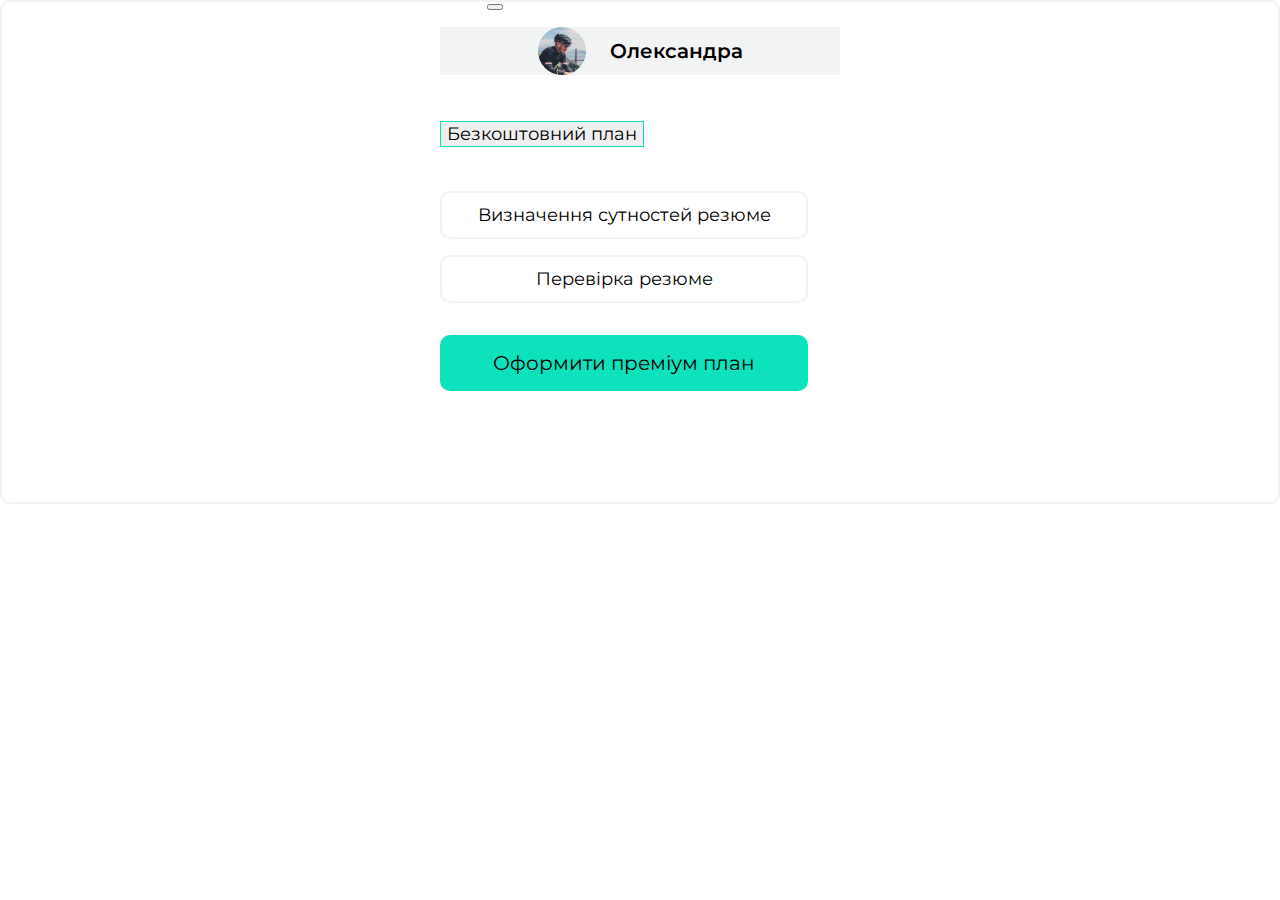
<file: hackaton2023/index.html>
<!DOCTYPE html>
<html>
<head>
	<meta charset="utf-8">
	<meta name="viewport" content="width=device-width, initial-scale=1">
	<link rel="stylesheet" type="text/css" href="css/style1.css">
	<link href="https://cdn.jsdelivr.net/npm/bootstrap@5.3.1/dist/css/bootstrap.min.css" rel="stylesheet" integrity="sha384-4bw+/aepP/YC94hEpVNVgiZdgIC5+VKNBQNGCHeKRQN+PtmoHDEXuppvnDJzQIu9" crossorigin="anonymous">
	<title>Chrome_extension1</title>
</head>
<body>
	<div class="block1">
		<div class="d-flex flex-row justify-content-around">
			<img class="logo1" src="img/Logo1.svg" alt="Logo1">
			<div class="h1_semibold hjk">Essence Detective</div>
			<button type="button" class="btn-close" aria-label="Close"></button>
		</div>
		<div class="profile">
			<img class="ava" src="img/Ava.svg" alt="Ava">
			<div class="h1_semibold">Олександра</div>
		</div>

		<div class="accordion accordion-flush" id="accordionFlushExample" style="margin-top: 24px;">
			<div class="accordion-item">
    			<h2 class="accordion-header">
      				<button id="plan" class="accordion-button collapsed" type="button" data-bs-toggle="collapse" data-bs-target="#flush-collapseOne" aria-expanded="false" aria-controls="flush-collapseOne">
      					<div class="h2_regular">Безкоштовний план</div>
      				</button>
      			</h2>
    			<div id="flush-collapseOne" class="accordion-collapse collapse" data-bs-parent="#accordionFlushExample">
      				<a href="index4.html"><button type="button" class="buttonOne" style="margin-top: 24px; margin-bottom: 16px;">
      					<div class="h2_regular">Визначення сутностей резюме</div> 
      				</button></a>
      				<a href="index5.html"><button  type="button" class="buttonOne" style="margin-bottom: 8px;">
      					<div class="h2_regular">Перевірка резюме</div> 
      				</button></a>
    			</div>
  			</div>
  			<a href="index2.html"><button id="prime" class="buy_prime">
  				<div class="h1_regular">Оформити преміум план</div>
  			</button></a>
	</div>
	<script src="./js/index.js"></script>
	<script src="./js/bootstrap.js"  ></script>
</body>
</html>
</file>
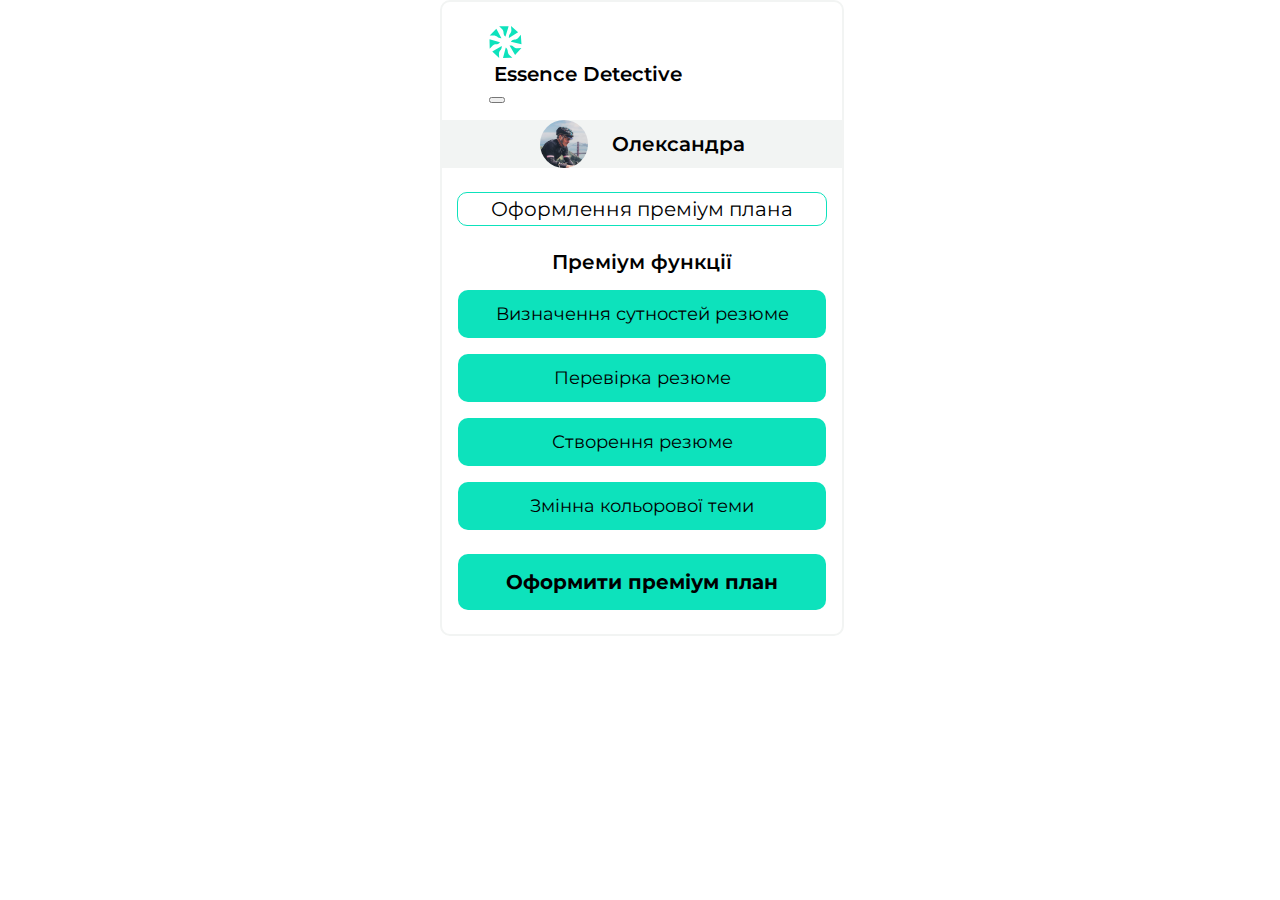
<file: hackaton2023/index2.html>
<!DOCTYPE html>
<html>
<head>
	<meta charset="utf-8">
	<meta name="viewport" content="width=device-width, initial-scale=1">
	<link rel="stylesheet" type="text/css" href="css/style2.css">
	<link href="https://cdn.jsdelivr.net/npm/bootstrap@5.3.1/dist/css/bootstrap.min.css" rel="stylesheet" integrity="sha384-4bw+/aepP/YC94hEpVNVgiZdgIC5+VKNBQNGCHeKRQN+PtmoHDEXuppvnDJzQIu9" crossorigin="anonymous">
	<title>Chrome_extension2</title>
</head>
<body>
	<div class="block2">
		<div class="d-flex flex-row justify-content-around">
			<img class="logo1" src="img/Logo1.svg" alt="Logo1">
			<div class="h1_semibold hjk">Essence Detective</div>
			<button type="button" class="btn-close" aria-label="Close"></button>
		</div>
		<div class="profile">
			<img class="ava" src="img/Ava.svg" alt="Ava">
			<div class="h1_semibold">Олександра</div>
		</div>
		<div id="oform" class="ofor_prime_acount">
			<div class="h1_regular">Оформлення преміум плана</div>
		</div>
		<div class="h1_semibold">Преміум функції</div>
		<div class="fynction">
			<button class="fynction_button prime">
				<div class="h2_regular">Визначення сутностей резюме</div>
			</button>
			<button class="fynction_button prime">
				<div class="h2_regular">Перевірка резюме</div>
			</button>
			<button  class="fynction_button prime">
				<div class="h2_regular">Створення резюме</div>
			</button>
			<button  class="fynction_button prime">
				<div class="h2_regular">Змінна кольорової теми</div>
			</button>
		</div>

		
  			<a href="index3.html"><button class="buy_prime prime" >
  				<div class="h1_bold">Оформити преміум план</div>
  			</button></a>
	</div>
	<script src="./js/index2.js"></script>
</body>
</html>
</file>
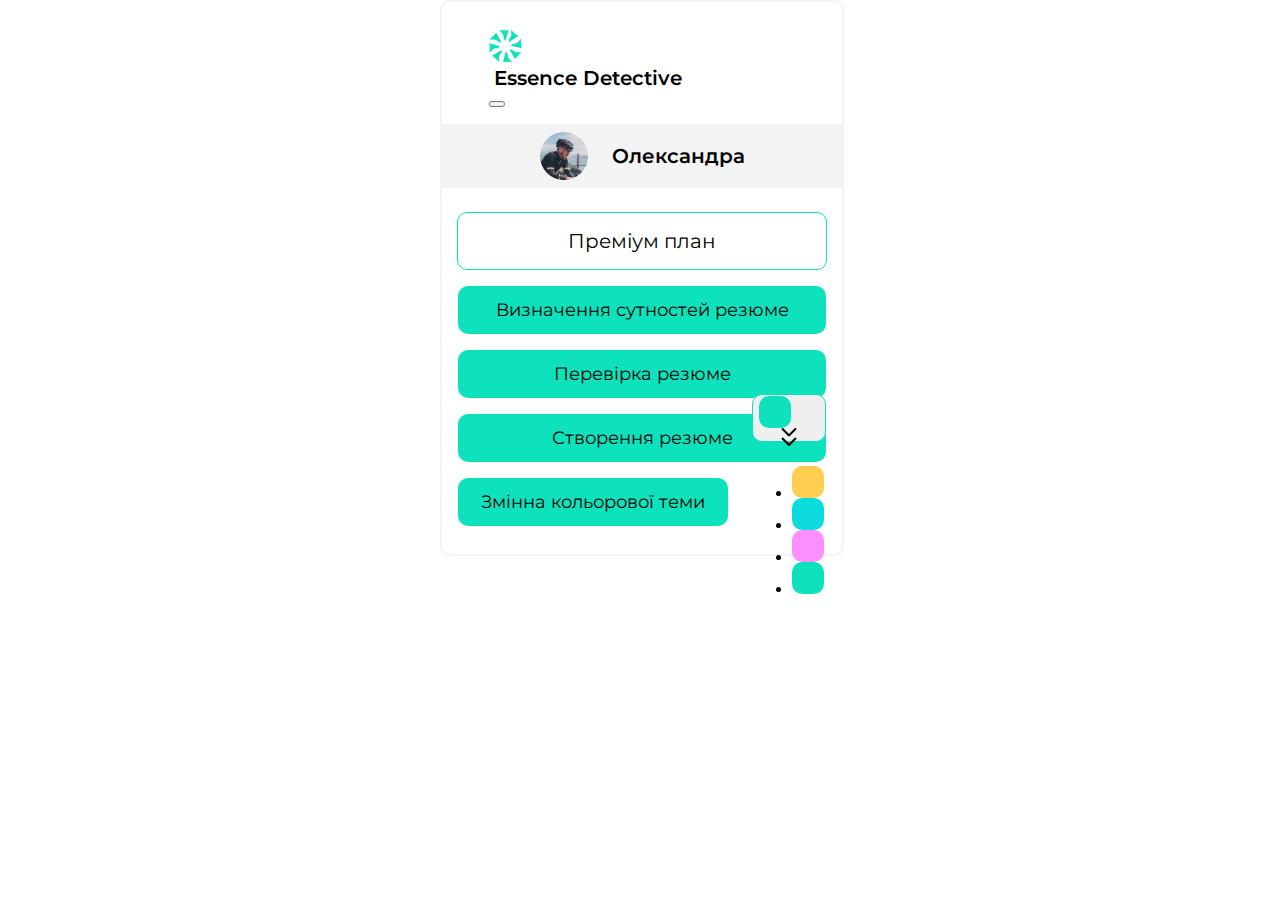
<file: hackaton2023/index3.html>
<!DOCTYPE html>
<html>
<head>
	<meta charset="utf-8">
	<meta name="viewport" content="width=device-width, initial-scale=1">
	<link rel="stylesheet" type="text/css" href="css/style3.css">
	<link href="https://cdn.jsdelivr.net/npm/bootstrap@5.3.1/dist/css/bootstrap.min.css" rel="stylesheet" integrity="sha384-4bw+/aepP/YC94hEpVNVgiZdgIC5+VKNBQNGCHeKRQN+PtmoHDEXuppvnDJzQIu9" crossorigin="anonymous">
	<title>Chrome_extension3</title>
</head>
<body>
	<div class="block3">
		<div class="d-flex flex-row justify-content-around">
			<img class="logo1" src="img/Logo1.svg" alt="Logo1">
			<div class="h1_semibold hjk">Essence Detective</div>
			<button type="button" class="btn-close" aria-label="Close"></button>
		</div>
		<div class="profile">
			<img class="ava" src="img/Ava.svg" alt="Ava">
			<div class="h1_semibold">Олександра</div>
		</div>
		<div class="prime_plane oform">
			<div class="h1_regular">Преміум план</div>
		</div>
		<div class="fynction">
			<a href="index4_prem.html"><button  class="fynction_button prime">
				<div class="h2_regular">Визначення сутностей резюме</div>
			</button></a>
			<a href="index5-prem.html"><button  class="fynction_button prime">
				<div class="h2_regular">Перевірка резюме</div>
			</button></a>
			<a href="index6.html"><button onclick="window.location.href='index6.html'" class="fynction_button prime">
				<div class="h2_regular">Створення резюме</div>
			</button></a>
			<div class="choose_color">
				<div class="choose_color_button prime">
					<div class="h2_regular">Змінна кольорової теми</div>
				</div>
				<div class="dropdown">
					<button class="drop_down_color oform d-flex justify-content-around align-items-center" type="button" data-bs-toggle="dropdown" aria-expanded="false">
					  <div class="color prime"></div>
					  <img src="./img/Icon.png" alt="">
					</button>
					<ul class="dropdown-menu">
					  <li onclick="localStorage.setItem('color','#FFCE4F');window.location.href='index3.html'"><a class="dropdown-item" href="#"><div id="yellow" class="color yellow"></div></a></li>
					  <li onclick="localStorage.setItem('color','#0CDBDB');window.location.href='index3.html'"><a class="dropdown-item" href="#"><div id="blue" class="color blue"></div></a></li>
					  <li onclick="localStorage.setItem('color','#FD8EFF');window.location.href='index3.html'"><a class="dropdown-item" href="#"><div id="pink" class="color pink"></div></a></li>
					  <li onclick="localStorage.setItem('color','#0DE2BC');window.location.href='index3.html'"><a class="dropdown-item" href="#"><div id="green" class="color green"></div></a></li>
					</ul>
				  </div>
			</div>
		</div>
	</div>
	<script src="./js/index3.js"></script>
	<script src="./js/bootstrap.js"></script>
</body>
</html>
</file>
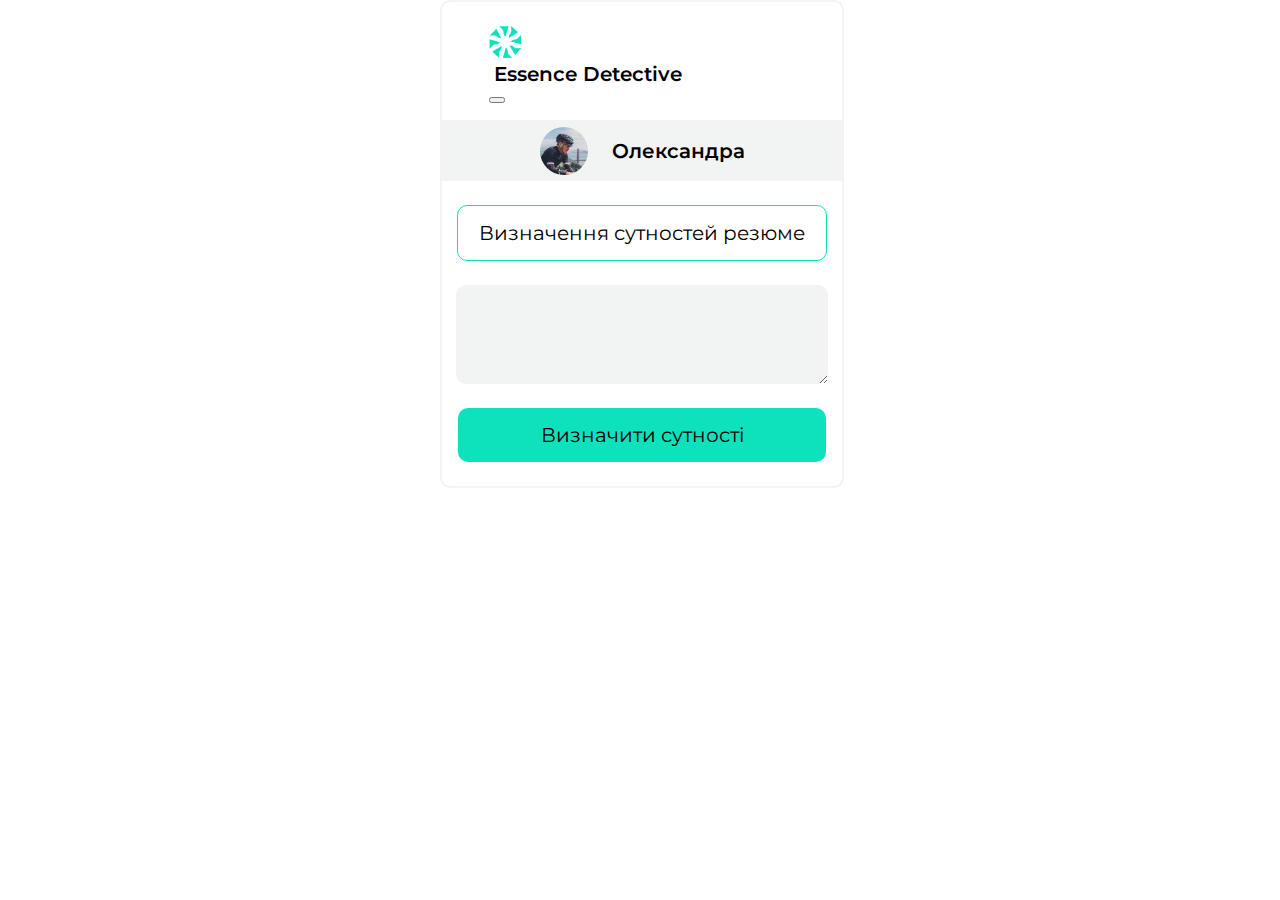
<file: hackaton2023/index4.html>
<!DOCTYPE html>
<html>
<head>
	<meta charset="utf-8">
	<meta name="viewport" content="width=device-width, initial-scale=1">
	<link rel="stylesheet" type="text/css" href="css/style4.css">
	<link href="https://cdn.jsdelivr.net/npm/bootstrap@5.3.1/dist/css/bootstrap.min.css" rel="stylesheet" integrity="sha384-4bw+/aepP/YC94hEpVNVgiZdgIC5+VKNBQNGCHeKRQN+PtmoHDEXuppvnDJzQIu9" crossorigin="anonymous">
	<title>Chrome_extension4</title>
</head>
<body>
	<div class="block4">
		<div class="d-flex flex-row justify-content-around">
			<img class="logo1" src="img/Logo1.svg" alt="Logo1">
			<div class="h1_semibold hjk">Essence Detective</div>
			<button type="button" class="btn-close" aria-label="Close"></button>
		</div>
		<div class="profile">
			<img class="ava" src="img/Ava.svg" alt="Ava">
			<div class="h1_semibold">Олександра</div>
		</div>
		<div class="vuznachenya oform">
			<div class="h1_regular">Визначення сутностей резюме</div>
		</div>
		<textarea class="txt_pole" name="txt_pole" id="prompt" cols="30" rows="10"></textarea>
		<div id="res">

		</div>
		<button  id="gen" class="vuznachutu_sytnosti prime">
  				<div class="h1_regular">Визначити сутності</div>
  		</button>
	</div>
	<script src="./js/entities.js"></script>
	<script src="js/index4.js"></script>
</body>
</html>
</file>
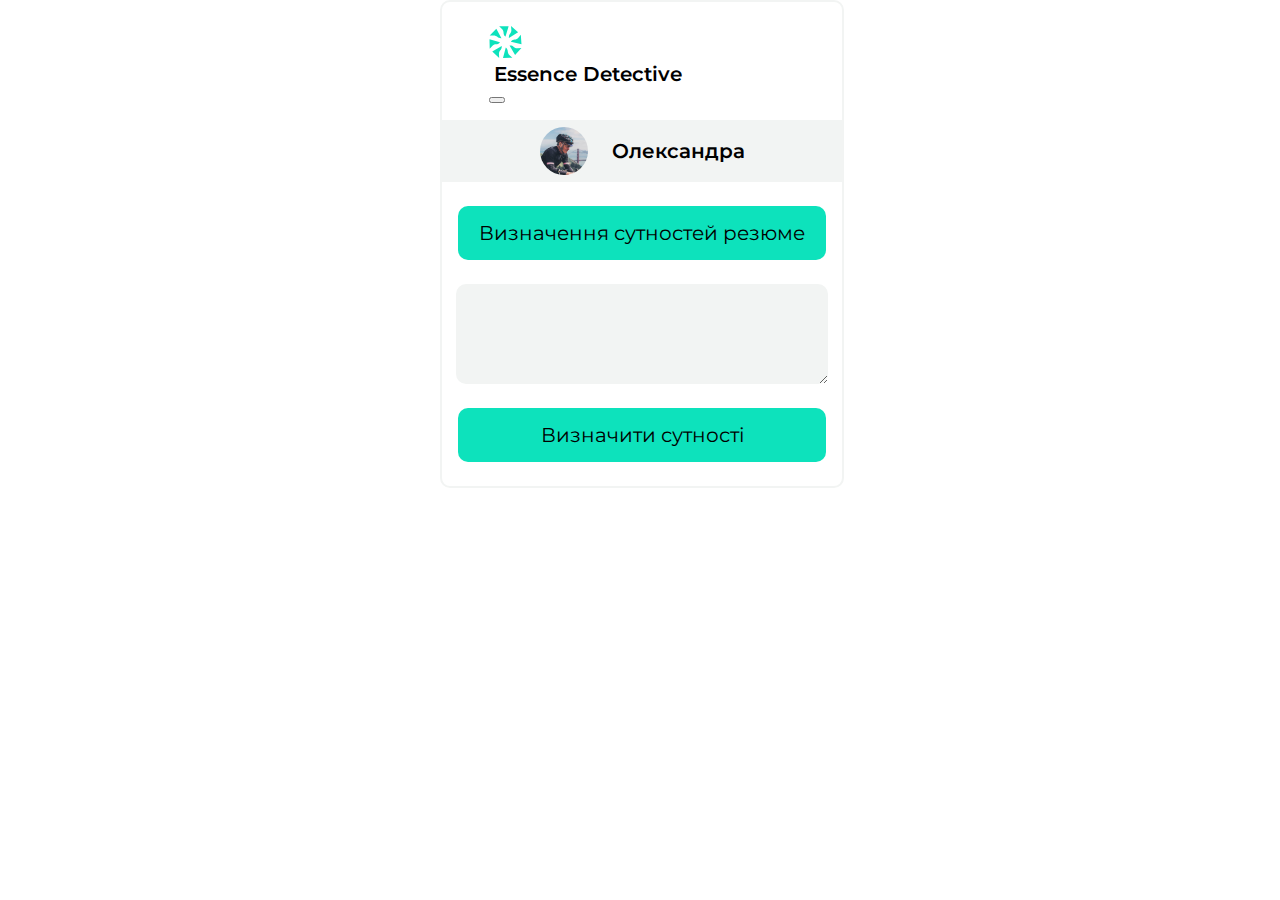
<file: hackaton2023/index4_prem.html>
<!DOCTYPE html>
<html>
<head>
	<meta charset="utf-8">
	<meta name="viewport" content="width=device-width, initial-scale=1">
	<link rel="stylesheet" type="text/css" href="css/style4_prem.css">
	<link href="https://cdn.jsdelivr.net/npm/bootstrap@5.3.1/dist/css/bootstrap.min.css" rel="stylesheet" integrity="sha384-4bw+/aepP/YC94hEpVNVgiZdgIC5+VKNBQNGCHeKRQN+PtmoHDEXuppvnDJzQIu9" crossorigin="anonymous">
	<title>Chrome_extension4prem</title>
</head>
<body>
	<div class="block4_prem">
		<div class="d-flex flex-row justify-content-around">
			<img class="logo1" src="img/Logo1.svg" alt="Logo1">
			<div class="h1_semibold hjk">Essence Detective</div>
			<button type="button" class="btn-close" aria-label="Close"></button>
		</div>
		<div class="profile">
			<img class="ava" src="img/Ava.svg" alt="Ava">
			<div class="h1_semibold">Олександра</div>
		</div>
		<div class="vuznachenya prime">
			<div class="h1_regular">Визначення сутностей резюме</div>
		</div>
		<textarea class="txt_pole" name="txt_pole" id="prompt" cols="30" rows="10"></textarea>
		<div id="res">

		</div>
		<button id="gen" class="vuznachutu_sytnosti prime">
  				<div class="h1_regular">Визначити сутності</div>
  		</button>
	</div>
	<script src="./js/entities.js"></script>
	<script src="./js/index4_prem.js"></script>
</body>
</html>
</file>
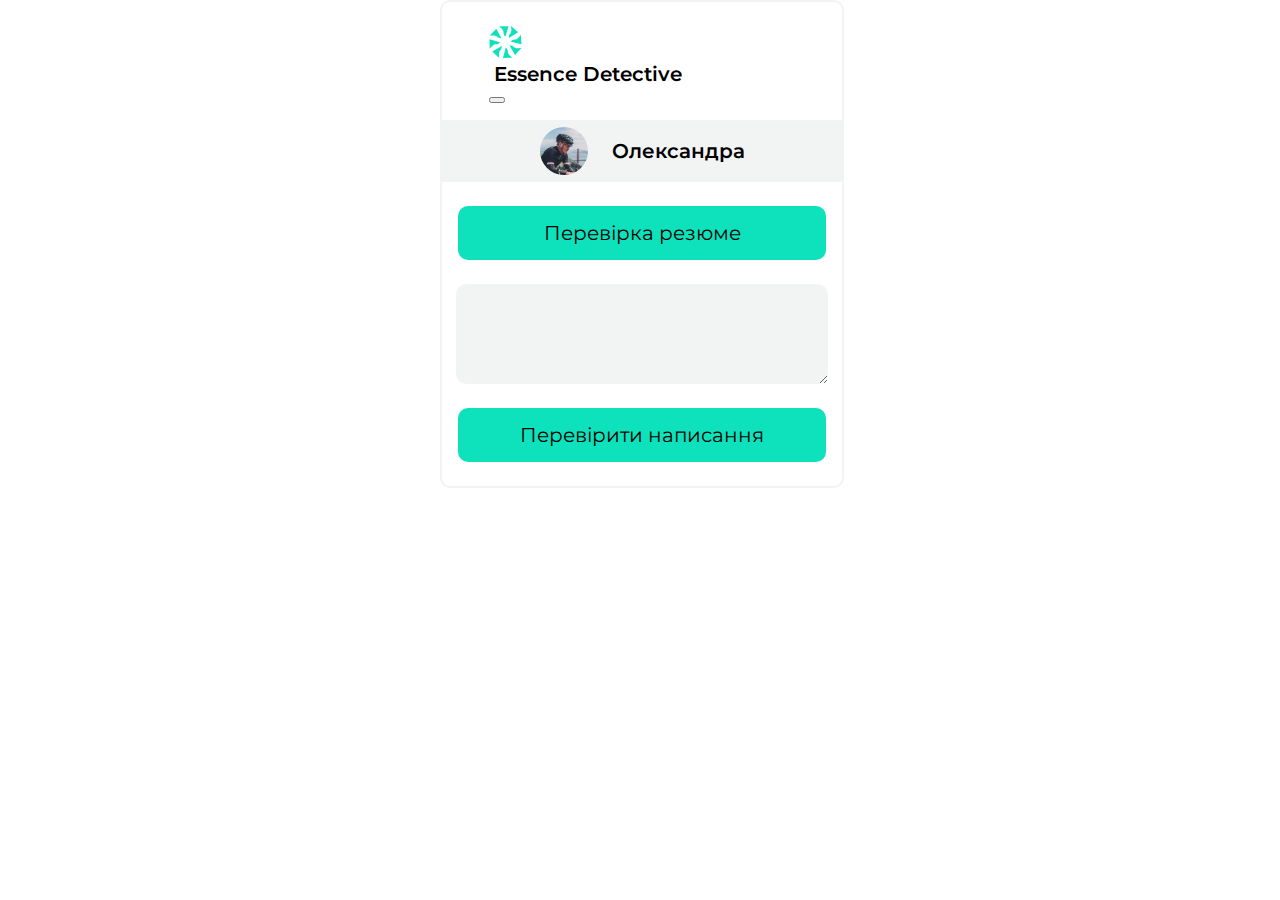
<file: hackaton2023/index5-prem.html>
<!DOCTYPE html>
<html>
<head>
	<meta charset="utf-8">
	<meta name="viewport" content="width=device-width, initial-scale=1">
	<link rel="stylesheet" type="text/css" href="css/style5-prem.css">
	<link href="https://cdn.jsdelivr.net/npm/bootstrap@5.3.1/dist/css/bootstrap.min.css" rel="stylesheet" integrity="sha384-4bw+/aepP/YC94hEpVNVgiZdgIC5+VKNBQNGCHeKRQN+PtmoHDEXuppvnDJzQIu9" crossorigin="anonymous">
	<title>Chrome_extension4</title>
</head>
<body>
	<div class="block4">
		<div class="d-flex flex-row justify-content-around">
			<img class="logo1" src="img/Logo1.svg" alt="Logo1">
			<div class="h1_semibold hjk">Essence Detective</div>
			<button type="button" class="btn-close" aria-label="Close"></button>
		</div>
		<div class="profile">
			<img class="ava" src="img/Ava.svg" alt="Ava">
			<div class="h1_semibold">Олександра</div>
		</div>
		<div class="vuznachenya prime">
			<div class="h1_regular">Перевірка резюме</div>
		</div>
		<textarea id="prompt" class="txt_pole" cols="30" rows="10"></textarea>
		<div id="res">

		</div>
		<button id="gen" class="vuznachutu_sytnosti prime">
  				<div class="h1_regular">Перевірити написання</div>
  		</button>
	</div>
	<script src="./js/correct.js"></script>
	<script src="./js/index5_prem.js"></script>
</body>
</html>
</file>
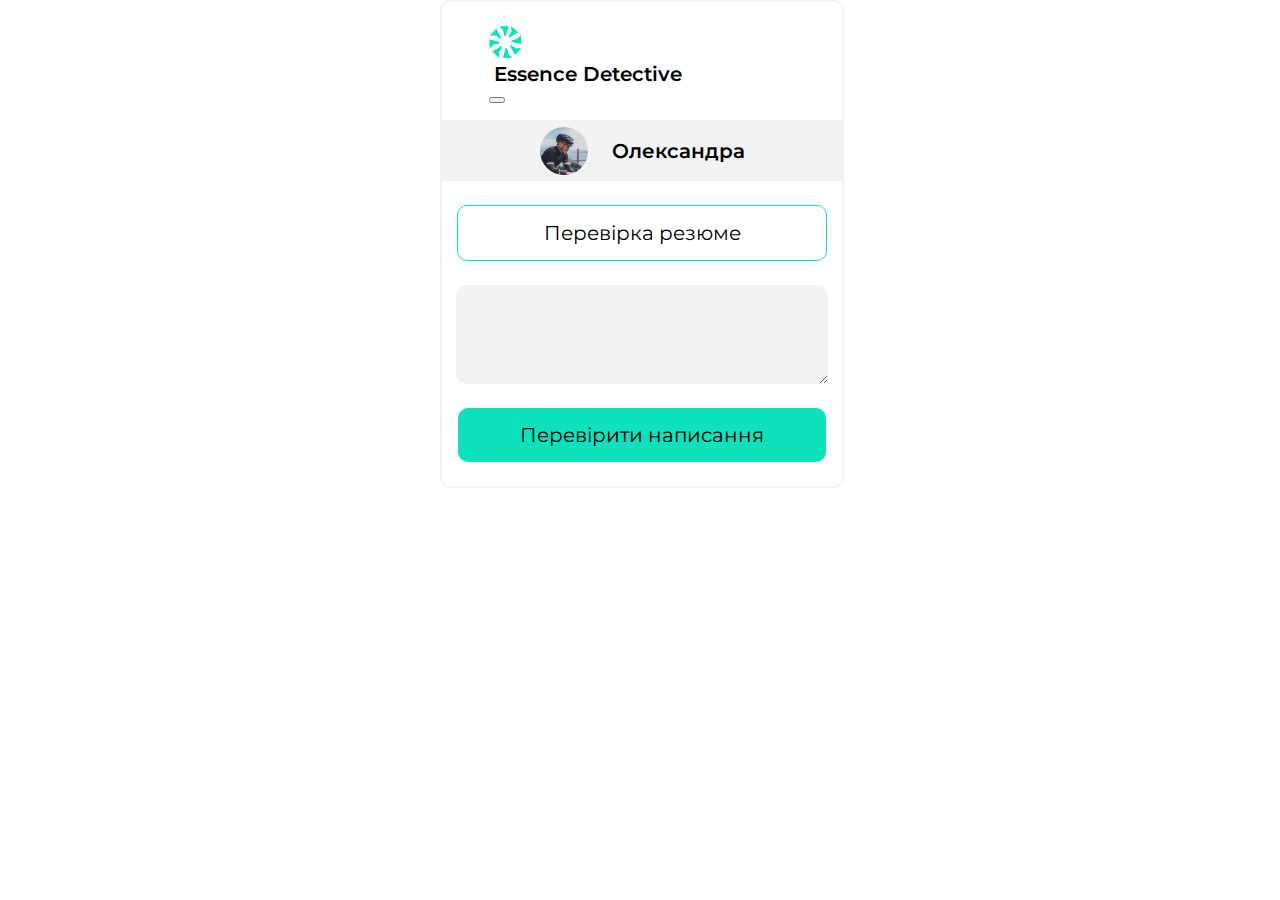
<file: hackaton2023/index5.html>
<!DOCTYPE html>
<html>
<head>
	<meta charset="utf-8">
	<meta name="viewport" content="width=device-width, initial-scale=1">
	<link rel="stylesheet" type="text/css" href="css/style5.css">
	<link href="https://cdn.jsdelivr.net/npm/bootstrap@5.3.1/dist/css/bootstrap.min.css" rel="stylesheet" integrity="sha384-4bw+/aepP/YC94hEpVNVgiZdgIC5+VKNBQNGCHeKRQN+PtmoHDEXuppvnDJzQIu9" crossorigin="anonymous">
	<title>Chrome_extension4</title>
</head>
<body>
	<div class="block4">
		<div class="d-flex flex-row justify-content-around">
			<img class="logo1" src="img/Logo1.svg" alt="Logo1">
			<div class="h1_semibold hjk">Essence Detective</div>
			<button type="button" class="btn-close" aria-label="Close"></button>
		</div>
		<div class="profile">
			<img class="ava" src="img/Ava.svg" alt="Ava">
			<div class="h1_semibold">Олександра</div>
		</div>
		<div class="vuznachenya oform">
			<div class="h1_regular">Перевірка резюме</div>
		</div>
		<textarea class="txt_pole" id="prompt"  cols="30" rows="10"></textarea>
		<div id="res">

		</div>
		<button id="gen" class="vuznachutu_sytnosti prime">
  				<div class="h1_regular">Перевірити написання</div>
  		</button>
	</div>
	<script src="./js/correct.js"></script>
	<script src="./js/index5.js"></script>
</body>
</html>
</file>
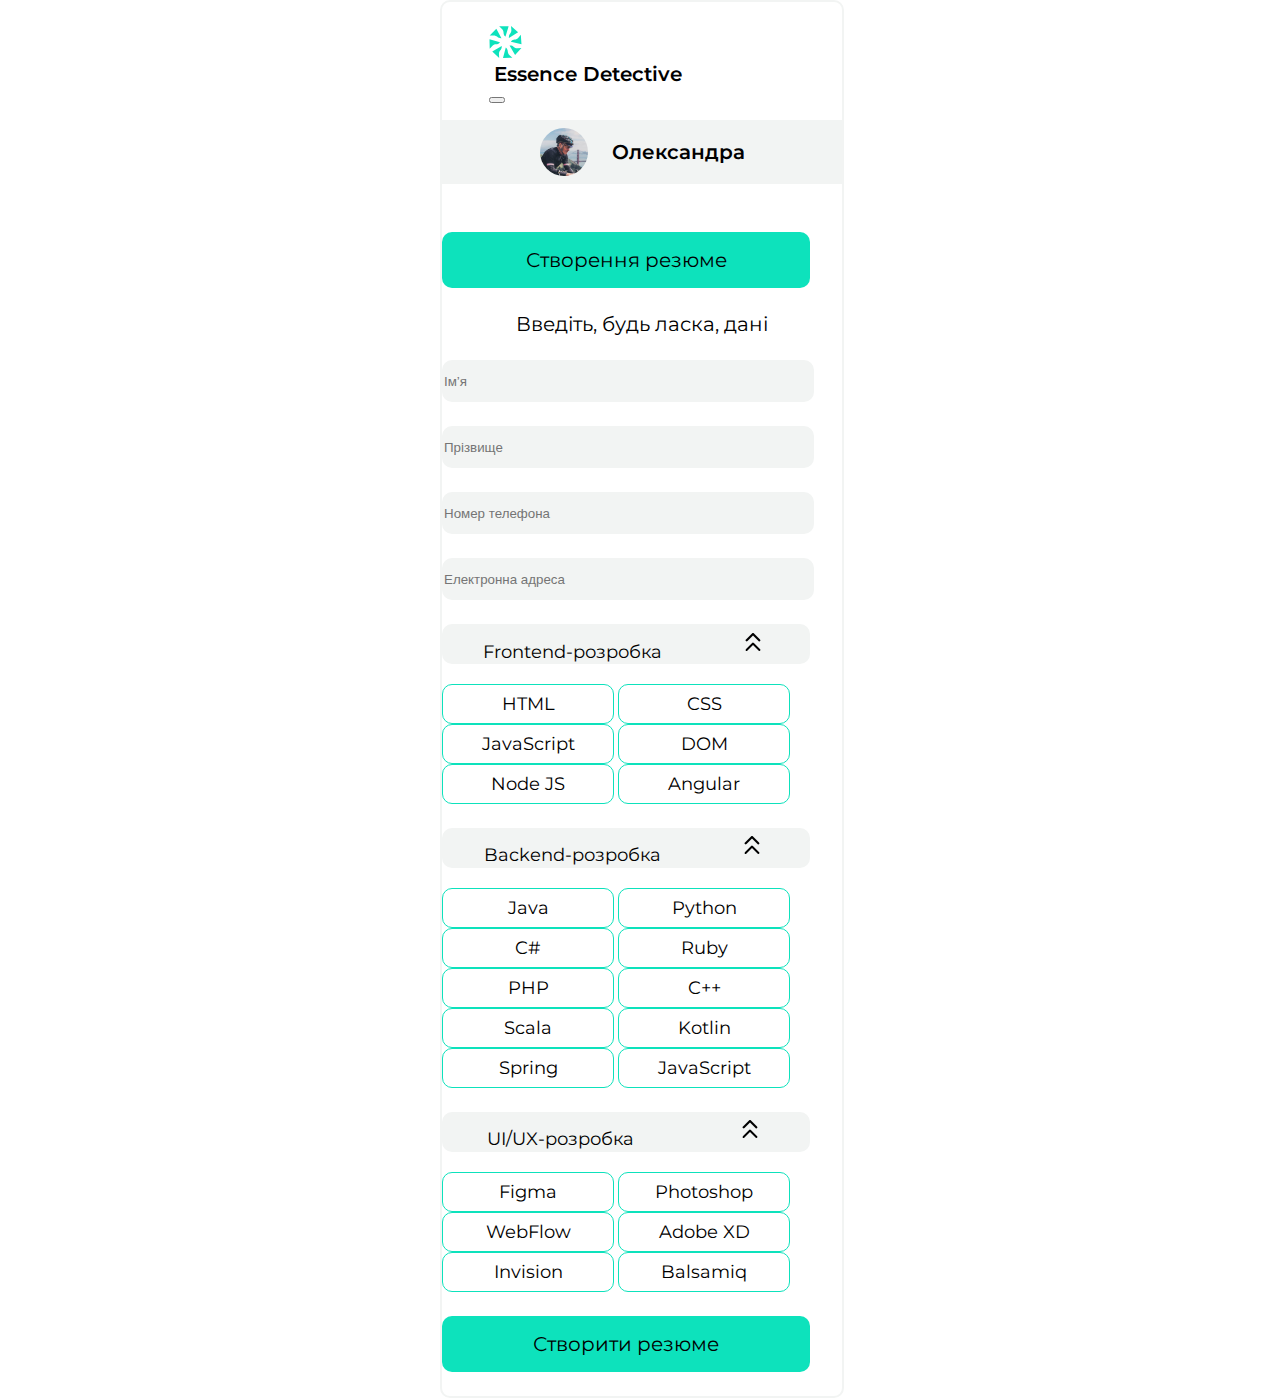
<file: hackaton2023/index6.html>
<!DOCTYPE html>
<html>
<head>
	<meta charset="utf-8">
	<meta name="viewport" content="width=device-width, initial-scale=1">
	<link rel="stylesheet" type="text/css" href="css/style6.css">
	<link href="https://cdn.jsdelivr.net/npm/bootstrap@5.3.1/dist/css/bootstrap.min.css" rel="stylesheet" integrity="sha384-4bw+/aepP/YC94hEpVNVgiZdgIC5+VKNBQNGCHeKRQN+PtmoHDEXuppvnDJzQIu9" crossorigin="anonymous">
	<title>Chrome_extension1</title>
</head>
<body>
	<div class="block1">
		<div class="d-flex flex-row justify-content-around">
			<img class="logo1" src="img/Logo1.svg" alt="Logo1">
			<div class="h1_semibold hjk">Essence Detective</div>
			<button type="button" class="btn-close" aria-label="Close"></button>
		</div>
		<div class="profile">
			<img class="ava" src="img/Ava.svg" alt="Ava">
			<div class="h1_semibold">Олександра</div>
		</div>

		<div class="accordion accordion-flush" id="accordionFlushExample" style="margin-top: 24px;">
			<button class="create_resume prime">
				<div class="h1_regular">Створення резюме</div>
			</button>
			<div class="h1_regular" style="margin-top: 24px; display: flex; justify-content: center;">Введіть, будь ласка, дані</div>
			<input required id="name" type="text" name="name" style="margin-top: 24px;" placeholder="Ім’я" class="txt_pole" >
			<input required id="surname" type="text" name="last_name" style="margin-top: 24px;" placeholder="Прізвище" class="txt_pole">
			<input required id="phone" type="text" name="phone" style="margin-top: 24px;" placeholder="Номер телефона" class="txt_pole">
			<input required id="email" type="text" name="email" style="margin-top: 24px;" placeholder="Електронна адреса" class="txt_pole">
			<div class="accordion-item" style="margin-top: 24px;">
    			<h2 class="accordion-header">
      				<button class="collapsed txt_pole" type="button" data-bs-toggle="collapse" data-bs-target="#flush-collapseOne" aria-expanded="false" aria-controls="flush-collapseOne">
      					<div class="h2_regular">Frontend-розробка <img class="img_str" src="./img/up.png" alt=""></div>
      				</button>
      			</h2>
    			<div id="flush-collapseOne" class="accordion-collapse collapse" data-bs-parent="#accordionFlushExample">
      				<button type="button" class="little_button oform" style="margin-top: 24px; margin-bottom: 16px;">
      					<div class="h2_regular">HTML</div> 
      				</button>
      				<button type="button" class="little_button oform" style="margin-bottom: 8px;">
      					<div class="h2_regular">CSS</div> 
      				</button>
				<div id="flush-collapseOne" class="accordion-collapse collapse" data-bs-parent="#accordionFlushExample">
					<button type="button" class="little_button oform" style="margin-top: 8px; margin-bottom: 16px;">
						<div class="h2_regular">JavaScript</div> 
					</button>
					<button type="button" class="little_button oform" style="margin-bottom: 8px;">
						<div class="h2_regular">DOM</div> 
					</button>
			  <div id="flush-collapseOne" class="accordion-collapse collapse" data-bs-parent="#accordionFlushExample">
				<button type="button" class="little_button oform" style="margin-top: 8px; margin-bottom: 16px;">
					<div class="h2_regular">Node JS</div> 
				</button>
				<button type="button" class="little_button oform" style="margin-bottom: 8px;">
					<div class="h2_regular">Angular</div> 
				</button>
			  </div>
		  </div>
  			</div>
			  <div class="accordion-item" style="margin-top: 24px;">
    			<h2 class="accordion-header">
      				<button class="txt_pole collapsed" type="button" data-bs-toggle="collapse" data-bs-target="#flush-collapseTwo" aria-expanded="false" aria-controls="flush-collapseTwo">
      					<div class="h2_regular">Backend-розробка <img class="img_str" src="./img/up.png" alt=""></div>
      				</button>
      			</h2>
				  <div id="flush-collapseTwo" class="accordion-collapse collapse" data-bs-parent="#accordionFlushExample">
				  <button type="button" class="little_button oform" style="margin-top: 24px; margin-bottom: 16px;">
					  <div class="h2_regular">Java</div> 
				  </button>
				  <button type="button" class="little_button oform" style="margin-bottom: 8px;">
					  <div class="h2_regular">Python</div> 
				  </button>
	<button type="button" class="little_button oform" style="margin-top: 8px; margin-bottom: 16px;">
					<div class="h2_regular">C#</div> 
				</button>
				<button type="button" class="little_button oform" style="margin-bottom: 8px;">
					<div class="h2_regular">Ruby</div> 
				</button>
			<button type="button" class="little_button oform" style="margin-top: 8px; margin-bottom: 16px;">
				<div class="h2_regular">PHP</div> 
			</button>
			<button type="button" class="little_button oform" style="margin-bottom: 8px;">
				<div class="h2_regular">C++</div> 
			</button>
			<button type="button" class="little_button oform" style="margin-top: 8px; margin-bottom: 16px;">
				<div class="h2_regular">Scala</div> 
			</button>
			<button type="button" class="little_button oform" style="margin-bottom: 8px;">
				<div class="h2_regular">Kotlin</div> 
			</button>
			<button type="button" class="little_button oform" style="margin-bottom: 8px; margin-bottom: 16px;">
				<div class="h2_regular">Spring</div> 
			</button>
			<button type="button" class="little_button oform" style="margin-bottom: 8px;">
				<div class="h2_regular">JavaScript</div> 
			</button>
			</div>

  			</div>
			  <div class="accordion-item" style="margin-top: 24px;">
    			<h2 class="accordion-header">
      				<button class="txt_pole collapsed" type="button" data-bs-toggle="collapse" data-bs-target="#flush-collapseThree" aria-expanded="false" aria-controls="flush-collapseThree">
      					<div class="h2_regular">UI/UX-розробка <img style="margin-left: 95px;" class="img_str" src="./img/up.png" alt=""></div>
      				</button>
      			</h2>
    			<div id="flush-collapseThree" class="accordion-collapse collapse" data-bs-parent="#accordionFlushExample">
					<button type="button" class="little_button oform" style="margin-top: 24px; margin-bottom: 8px;">
						<div class="h2_regular">Figma</div> 
					</button>
					<button type="button" class="little_button oform" style="margin-bottom: 8px; margin-bottom: 16px;">
						<div class="h2_regular">Photoshop</div> 
					</button>
					<button type="button" class="little_button oform" style="margin-bottom: 8px;">
						<div class="h2_regular">WebFlow</div> 
					</button>
					<button type="button" class="little_button oform" style="margin-bottom: 8px; margin-bottom: 16px;">
						<div class="h2_regular">Adobe XD</div> 
					</button>
					<button type="button" class="little_button oform" style="margin-bottom: 8px;">
						<div class="h2_regular">Invision</div> 
					</button>
					<button type="button" class="little_button oform" style="margin-bottom: 8px; margin-bottom: 16px;">
						<div class="h2_regular">Balsamiq</div> 
					</button>
    			</div>
  			</div>
			<div id="res">

			</div>
			  <button id="gen" class="create_resume prime">
				<div class="h1_regular">Створити резюме</div>
			</button>
		</div>
	<script src="./js/resume.js"></script>
	<script src="./js/bootstrap.js"></script>
	<script src="./js/index6.js"></script>
</body>
</html>
</file>
<file: hackaton2023/css/style1.css>
@font-face {
  font-family: MontserratS;
  src: url(../Montserrat/Montserrat-SemiBold.ttf);
}

@font-face {
  font-family: MontserratB;
  src: url(../Montserrat/Montserrat-Bold.ttf);
}

@font-face {
  font-family: MontserratM;
  src: url(../Montserrat/Montserrat-Medium.ttf);
}

@font-face {
  font-family: MontserratR;
  src: url(../Montserrat/Montserrat-Regular.ttf);
}

body {
	width: 400px;
	height: 500px;
	margin: 0 auto;
}

html{
	border-radius: 10px;
	border: 2px solid var(--gray, #F2F4F3);
}

.block1 {
	height: 272px;
	width: 100%;
	/* border: 2px solid #F2F4F3; */
	border-radius: 10px;
	padding: 24px 0px 24px 0px;
	margin: 0px;
	background-color: #FFF;
	display: flex;
	flex-direction: column;
	justify-content: center;
	align-items: center;
}

.hjk{
	margin: 0px 114px 0px 5px;
}

.h1_semibold {
	font-family: MontserratS;
	font-size: 20px;
}

.h1_regular {
	font-family: MontserratR;
	font-size: 20px;
}

.h2_regular {
	font-family: MontserratR;
	font-size: 18px;
}
.profile {
	width: 100%;
	height: 64px;
	background-color: #F2F4F3;
	display: flex;
	flex-direction: row;
	justify-content: center;
	align-items: center;
	gap: 24px;
	margin-top: 16px;
}

.ava {
	width: 48px;
	height: 48px;
}

.buttonOne {
	width: 368px;
	height: 48px;
	border: 2px solid #F2F4F3;
	border-radius: 10px;
	background-color: white;
}

.buy_prime{
	width: 368px;
	height: 56px;
	border-radius: 10px;
	/* background: linear-gradient(90deg, #ABECD6 0%, #0DE2BC 100%); */
	border: 0px;
	margin-top: 24px;
}
</file>
<file: hackaton2023/css/style2.css>
@font-face {
  font-family: MontserratS;
  src: url(../Montserrat/Montserrat-SemiBold.ttf);
}

@font-face {
  font-family: MontserratB;
  src: url(../Montserrat/Montserrat-Bold.ttf);
}

@font-face {
  font-family: MontserratM;
  src: url(../Montserrat/Montserrat-Medium.ttf);
}

@font-face {
  font-family: MontserratR;
  src: url(../Montserrat/Montserrat-Regular.ttf);
}

body {
  width: 400px;
  height: 500px;
  margin: 0 auto;
}

.block2 {
  height: 584px;
  width: 100%;
  border: 2px solid #F2F4F3;
  border-radius: 10px;
  padding: 24px 0px 24px 0px;
  margin: 0px;
  background-color: #FFF;
  display: flex;
  flex-direction: column;
  justify-content: center;
  align-items: center;
}

.hjk{
  margin: 0px 114px 0px 5px;
}

.h1_semibold {
  font-family: MontserratS;
  font-size: 20px;
}

.h1_bold {
  font-family: MontserratB;
  font-size: 20px;
}

.h1_regular {
  font-family: MontserratR;
  font-size: 20px;
}

.h2_regular {
  font-family: MontserratR;
  font-size: 18px;
}

.ava {
  width: 48px;
  height: 48px;
}

.profile {
  width: 100%;
  height: 64px;
  background-color: #F2F4F3;
  display: flex;
  flex-direction: row;
  justify-content: center;
  align-items: center;
  gap: 24px;
  margin-top: 16px;
}

.buy_prime{
  width: 368px;
  height: 56px;
  border-radius: 10px;
  background: linear-gradient(90deg, #ABECD6 0%, #0DE2BC 100%);
  border: 0px;
  margin-top: 24px;
}

.ofor_prime_acount{
  width: 368px;
  height: 56px;
  border: 2px solid #0DE2BC;
  border-radius: 10px;
  display: flex;
  justify-content: center;
  align-items: center;
  margin: 24px 0px 24px 0px;
}

.fynction {
  display: flex;
  flex-direction: column;
  align-items: center;
  justify-content: center;
  gap: 16px;
  margin-top: 16px;
}

.fynction_button{
  width: 368px;
  height: 48px;
  border-radius: 10px;
  background: linear-gradient(90deg, #ABECD6 0%, #0DE2BC 100%);
  border: 0px;
}
</file>
<file: hackaton2023/css/style3.css>
@font-face {
  font-family: MontserratS;
  src: url(../Montserrat/Montserrat-SemiBold.ttf);
}

@font-face {
  font-family: MontserratB;
  src: url(../Montserrat/Montserrat-Bold.ttf);
}

@font-face {
  font-family: MontserratM;
  src: url(../Montserrat/Montserrat-Medium.ttf);
}

@font-face {
  font-family: MontserratR;
  src: url(../Montserrat/Montserrat-Regular.ttf);
}

body {
  width: 400px;
  height: 500px;
  margin: 0 auto;
}

.block3 {
  height: 504px;
  width: 100%;
  border: 2px solid #F2F4F3;
  border-radius: 10px;
  padding: 24px 0px 24px 0px;
  margin: 0px;
  background-color: #FFF;
  display: flex;
  flex-direction: column;
  justify-content: center;
  align-items: center;
}

.hjk{
  margin: 0px 114px 0px 5px;
}

.h1_semibold {
  font-family: MontserratS;
  font-size: 20px;
}

.h1_bold {
  font-family: MontserratB;
  font-size: 20px;
}

.h1_regular {
  font-family: MontserratR;
  font-size: 20px;
}

.h2_regular {
  font-family: MontserratR;
  font-size: 18px;
}

.ava {
  width: 48px;
  height: 48px;
}

.profile {
  width: 100%;
  height: 64px;
  background-color: #F2F4F3;
  display: flex;
  flex-direction: row;
  justify-content: center;
  align-items: center;
  gap: 24px;
  margin-top: 16px;
}

.prime_plane{
  width: 368px;
  height: 56px;
  border-radius: 10px;
  border: 2px solid #0DE2BC;
  display: flex;
  flex-direction: row;
  align-items: center;
  justify-content: center;
  margin-top: 24px;
}

.fynction {
  display: flex;
  flex-direction: column;
  align-items: center;
  justify-content: center;
  gap: 16px;
  margin-top: 16px;
}

.fynction_button{
  width: 368px;
  height: 48px;
  border-radius: 10px;
  background: linear-gradient(90deg, #ABECD6 0%, #0DE2BC 100%);
  border: 0px;
}

.choose_color {
  width: 368px;
  height: 48px;
  display: flex;
  flex-direction: row;
  align-items: center;
  justify-content: space-between;
}

.choose_color_button{
  width: 270px;
  height: 48px;
  border-radius: 10px;
  background: linear-gradient(90deg, #ABECD6 0%, #0DE2BC 100%);
  display: flex;
  align-items: center;
  justify-content: center;
}

.drop_down_color {
  width: 74px;
  height: 48px;
  border: 1px solid #0DE2BC;
  border-radius: 10px;
}

.color{
  width: 32px;
  height: 32px;
  border-radius: 10px;
}

.yellow{
  background-color: #FFCE4F;
}

.blue{
  background-color: #0CDBDB;
}

.pink{
  background-color: #FD8EFF;
}

.green{
  background-color: #0DE2BC;
}
</file>
<file: hackaton2023/css/style4.css>
@font-face {
  font-family: MontserratS;
  src: url(../Montserrat/Montserrat-SemiBold.ttf);
}

@font-face {
  font-family: MontserratB;
  src: url(../Montserrat/Montserrat-Bold.ttf);
}

@font-face {
  font-family: MontserratM;
  src: url(../Montserrat/Montserrat-Medium.ttf);
}

@font-face {
  font-family: MontserratR;
  src: url(../Montserrat/Montserrat-Regular.ttf);
}

body {
  width: 400px;
  height: 500px;
  margin: 0 auto;
}

.block4 {
  height: 436px;
  width: 100%;
  border: 2px solid #F2F4F3;
  border-radius: 10px;
  padding: 24px 0px 24px 0px;
  margin: 0px;
  background-color: #FFF;
  display: flex;
  flex-direction: column;
  justify-content: center;
  align-items: center;
}

.hjk{
  margin: 0px 114px 0px 5px;
}

.h1_semibold {
  font-family: MontserratS;
  font-size: 20px;
}

.h1_bold {
  font-family: MontserratB;
  font-size: 20px;
}

.h1_regular {
  font-family: MontserratR;
  font-size: 20px;
}

.h2_regular {
  font-family: MontserratR;
  font-size: 18px;
}

.ava {
  width: 48px;
  height: 48px;
}

.profile {
  width: 100%;
  height: 64px;
  background-color: #F2F4F3;
  display: flex;
  flex-direction: row;
  justify-content: center;
  align-items: center;
  gap: 24px;
  margin-top: 16px;
}

.vuznachenya{
  width: 368px;
  height: 56px;
  border: 2px solid #0DE2BC;
  border-radius: 10px;
  display: flex;
  justify-content: center;
  align-items: center;
  margin: 24px 0px 24px 0px;
}

.txt_pole {
  width: 368px;
  height: 100px;
  border-radius: 10px;
  background: #F2F4F3;
  border: 0px;
}

.vuznachutu_sytnosti{
  width: 368px;
  height: 56px;
  border-radius: 10px;
  background: linear-gradient(90deg, #ABECD6 0%, #0DE2BC 100%);
  border: 0px;
  margin-top: 24px;
}
</file>
<file: hackaton2023/css/style4_prem.css>
@font-face {
  font-family: MontserratS;
  src: url(../Montserrat/Montserrat-SemiBold.ttf);
}

@font-face {
  font-family: MontserratB;
  src: url(../Montserrat/Montserrat-Bold.ttf);
}

@font-face {
  font-family: MontserratM;
  src: url(../Montserrat/Montserrat-Medium.ttf);
}

@font-face {
  font-family: MontserratR;
  src: url(../Montserrat/Montserrat-Regular.ttf);
}

body {
  width: 400px;
  height: 500px;
  margin: 0 auto;
}

.block4_prem {
  height: 436px;
  width: 100%;
  border: 2px solid #F2F4F3;
  border-radius: 10px;
  padding: 24px 0px 24px 0px;
  margin: 0px;
  background-color: #FFF;
  display: flex;
  flex-direction: column;
  justify-content: center;
  align-items: center;
}

.hjk{
  margin: 0px 114px 0px 5px;
}

.h1_semibold {
  font-family: MontserratS;
  font-size: 20px;
}

.h1_bold {
  font-family: MontserratB;
  font-size: 20px;
}

.h1_regular {
  font-family: MontserratR;
  font-size: 20px;
}

.h2_regular {
  font-family: MontserratR;
  font-size: 18px;
}

.ava {
  width: 48px;
  height: 48px;
}

.profile {
  width: 100%;
  height: 64px;
  background-color: #F2F4F3;
  display: flex;
  flex-direction: row;
  justify-content: center;
  align-items: center;
  gap: 24px;
  margin-top: 16px;
}

.vuznachenya{
  width: 368px;
  height: 56px;
  border: 0px;
  background: linear-gradient(90deg, #ABECD6 0%, #0DE2BC 100%);
  border-radius: 10px;
  display: flex;
  justify-content: center;
  align-items: center;
  margin: 24px 0px 24px 0px;
}

.txt_pole {
  width: 368px;
  height: 100px;
  border-radius: 10px;
  background: #F2F4F3;
  border: 0px;
}

.vuznachutu_sytnosti{
  width: 368px;
  height: 56px;
  border-radius: 10px;
  background: linear-gradient(90deg, #ABECD6 0%, #0DE2BC 100%);
  border: 0px;
  margin-top: 24px;
}
</file>
<file: hackaton2023/css/style5-prem.css>
@font-face {
  font-family: MontserratS;
  src: url(../Montserrat/Montserrat-SemiBold.ttf);
}

@font-face {
  font-family: MontserratB;
  src: url(../Montserrat/Montserrat-Bold.ttf);
}

@font-face {
  font-family: MontserratM;
  src: url(../Montserrat/Montserrat-Medium.ttf);
}

@font-face {
  font-family: MontserratR;
  src: url(../Montserrat/Montserrat-Regular.ttf);
}

body {
  width: 400px;
  height: 500px;
  margin: 0 auto;
}

.block4 {
  height: 436px;
  width: 100%;
  border: 2px solid #F2F4F3;
  border-radius: 10px;
  padding: 24px 0px 24px 0px;
  margin: 0px;
  background-color: #FFF;
  display: flex;
  flex-direction: column;
  justify-content: center;
  align-items: center;
}

.hjk{
  margin: 0px 114px 0px 5px;
}

.h1_semibold {
  font-family: MontserratS;
  font-size: 20px;
}

.h1_bold {
  font-family: MontserratB;
  font-size: 20px;
}

.h1_regular {
  font-family: MontserratR;
  font-size: 20px;
}

.h2_regular {
  font-family: MontserratR;
  font-size: 18px;
}

.ava {
  width: 48px;
  height: 48px;
}

.profile {
  width: 100%;
  height: 64px;
  background-color: #F2F4F3;
  display: flex;
  flex-direction: row;
  justify-content: center;
  align-items: center;
  gap: 24px;
  margin-top: 16px;
}

.vuznachenya{
  width: 368px;
  height: 56px;
  background: linear-gradient(90deg, #ABECD6 0%, #0DE2BC 100%);
  border-radius: 10px;
  display: flex;
  justify-content: center;
  align-items: center;
  margin: 24px 0px 24px 0px;
}

.txt_pole {
  width: 368px;
  height: 100px;
  border-radius: 10px;
  background: #F2F4F3;
  border: 0px;
}

.vuznachutu_sytnosti{
  width: 368px;
  height: 56px;
  border-radius: 10px;
  background: linear-gradient(90deg, #ABECD6 0%, #0DE2BC 100%);
  border: 0px;
  margin-top: 24px;
  animation-duration: : background 10s;
}

.vuznachutu_sytnosti:hover {
  background: linear-gradient(90deg, #0DE2BC 0%, #ABECD6 100%); /* Змінюємо градієнт при наведенні */
}
</file>
<file: hackaton2023/css/style5.css>
@font-face {
  font-family: MontserratS;
  src: url(../Montserrat/Montserrat-SemiBold.ttf);
}

@font-face {
  font-family: MontserratB;
  src: url(../Montserrat/Montserrat-Bold.ttf);
}

@font-face {
  font-family: MontserratM;
  src: url(../Montserrat/Montserrat-Medium.ttf);
}

@font-face {
  font-family: MontserratR;
  src: url(../Montserrat/Montserrat-Regular.ttf);
}

body {
  width: 400px;
  height: 500px;
  margin: 0 auto;
}

.block4 {
  height: 436px;
  width: 100%;
  border: 2px solid #F2F4F3;
  border-radius: 10px;
  padding: 24px 0px 24px 0px;
  margin: 0px;
  background-color: #FFF;
  display: flex;
  flex-direction: column;
  justify-content: center;
  align-items: center;
}

.hjk{
  margin: 0px 114px 0px 5px;
}

.h1_semibold {
  font-family: MontserratS;
  font-size: 20px;
}

.h1_bold {
  font-family: MontserratB;
  font-size: 20px;
}

.h1_regular {
  font-family: MontserratR;
  font-size: 20px;
}

.h2_regular {
  font-family: MontserratR;
  font-size: 18px;
}

.ava {
  width: 48px;
  height: 48px;
}

.profile {
  width: 100%;
  height: 64px;
  background-color: #F2F4F3;
  display: flex;
  flex-direction: row;
  justify-content: center;
  align-items: center;
  gap: 24px;
  margin-top: 16px;
}

.vuznachenya{
  width: 368px;
  height: 56px;
  border: 2px solid #0DE2BC;
  border-radius: 10px;
  display: flex;
  justify-content: center;
  align-items: center;
  margin: 24px 0px 24px 0px;
}

.txt_pole {
  width: 368px;
  height: 100px;
  border-radius: 10px;
  background: #F2F4F3;
  border: 0px;
}

.vuznachutu_sytnosti{
  width: 368px;
  height: 56px;
  border-radius: 10px;
  background: linear-gradient(90deg, #ABECD6 0%, #0DE2BC 100%);
  border: 0px;
  margin-top: 24px;
  animation-duration: : background 10s;
}

.vuznachutu_sytnosti:hover {
  background: linear-gradient(90deg, #0DE2BC 0%, #ABECD6 100%); /* Змінюємо градієнт при наведенні */
}
</file>
<file: hackaton2023/css/style6.css>
@font-face {
  font-family: MontserratS;
  src: url(../Montserrat/Montserrat-SemiBold.ttf);
}

@font-face {
  font-family: MontserratB;
  src: url(../Montserrat/Montserrat-Bold.ttf);
}

@font-face {
  font-family: MontserratM;
  src: url(../Montserrat/Montserrat-Medium.ttf);
}

@font-face {
  font-family: MontserratR;
  src: url(../Montserrat/Montserrat-Regular.ttf);
}

body {
	width: 400px;
	height: auto;
	margin: 0 auto;
}

.block1 {
	height: 100%;
	width: 100%;
	border: 2px solid #F2F4F3;
	border-radius: 10px;
	padding: 24px 0px 24px 0px;
	margin: 0px;
	background-color: #FFF;
	display: flex;
	flex-direction: column;
	justify-content: center;
	align-items: center;
}

.hjk{
	margin: 0px 114px 0px 5px;
}

.h1_semibold {
	font-family: MontserratS;
	font-size: 20px;
}

.h1_regular {
	font-family: MontserratR;
	font-size: 20px;
}

.h2_regular {
	font-family: MontserratR;
	font-size: 18px;
}
.profile {
	width: 100%;
	height: 64px;
	background-color: #F2F4F3;
	display: flex;
	flex-direction: row;
	justify-content: center;
	align-items: center;
	gap: 24px;
	margin-top: 16px;
}

.ava {
	width: 48px;
	height: 48px;
}


.create_resume{
	width: 368px;
	height: 56px;
	border-radius: 10px;
	background: linear-gradient(90deg, #ABECD6 0%, #0DE2BC 100%);
	border: 0px;
	margin-top: 24px;
}
.txt_pole {
	width: 368px;
	height: 40px;
	border-radius: 10px;
	background: #F2F4F3;
	border: 0px;
  }
.img_str{
	margin-left: 70px;
}
.little_button{
	height: 40px;
	width: 172px;
	border: 2px solid #0DE2BC;
	background: none;
	border-radius: 10px;
}
.little_button:hover{
	background: linear-gradient(90deg, #ABECD6 0%, #0DE2BC 100%);
}
</file>
